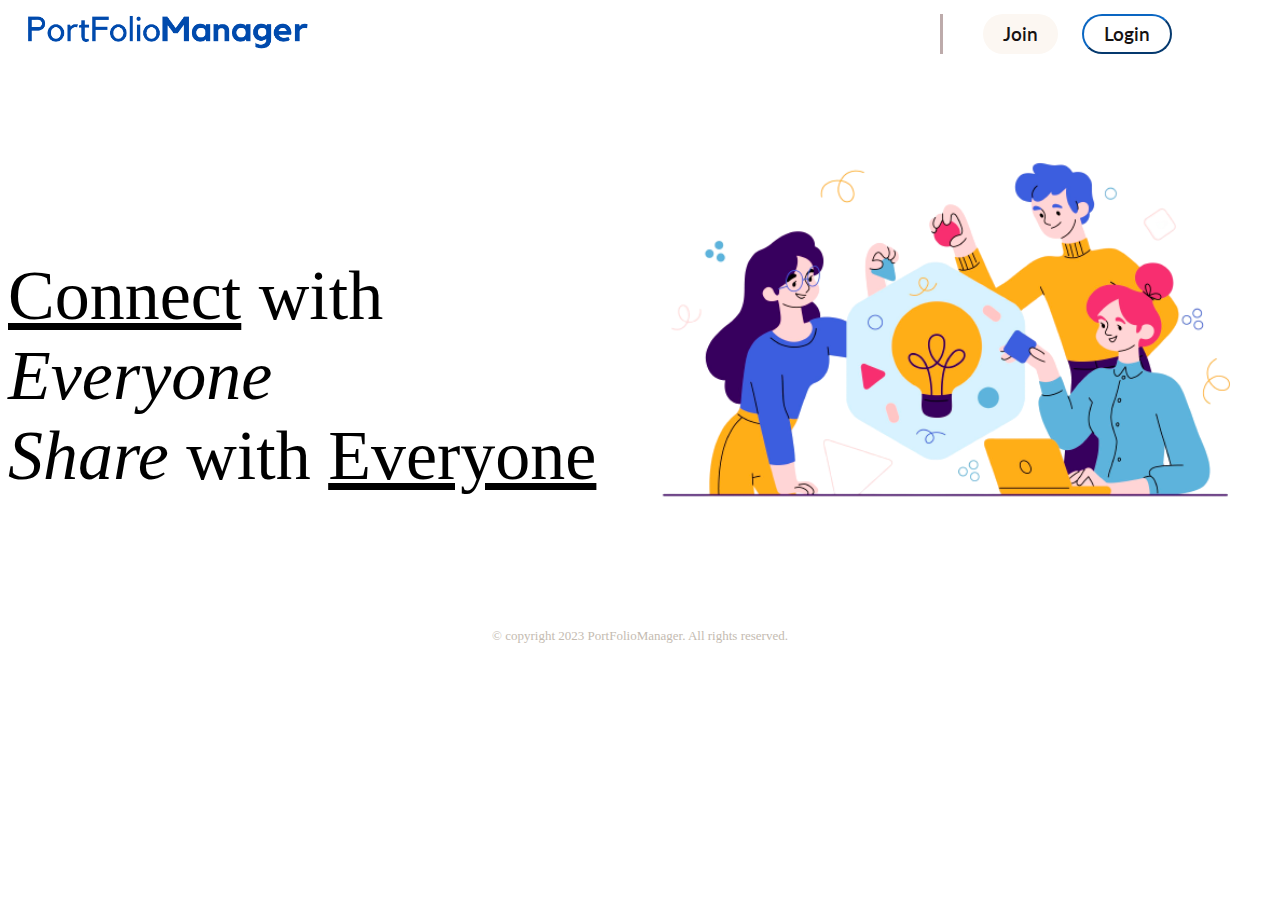
<file: index.html>
<!DOCTYPE html>
<html>
  <head>
    <title>PortFolioManager</title>
    <link rel="stylesheet" href="/style.css" />
    <link
      href="https://fonts.googleapis.com/css2?family=Dancing+Script&family=Playfair+Display:wght@500&display=swap"
      rel="stylesheet"
    />
  </head>
  <body>
    <header>
      <div id="container2">
        <div class="lc">
            <img
              id="logo"
              src="PortFolioManager-removebg-preview.png"
              alt="SiteLogo"
              height="40px"
            />
          </div>
          <div id="but">
            <a href="/join.html"><button class="button-17" role="button">Join</button></a>
            <a href="/login.html"><button class="button-18" role="button">Login</button></a>
          </div>
      </div>
    </header>

    <main>
      <div id="container">
        <div id="moto">
          <p1> <u>Connect</u> with <i>Everyone</i> </p1>
          <br />
          <p1> <i>Share</i> with <u>Everyone</u></p1>
        </div>
        <img
          id="illustration"
          src="illustration.png"
          alt="SiteLogo"
          height="40px"
        />
      </div>
      
    </main>
    <footer>
      <p>&copy; copyright 2023 PortFolioManager. All rights reserved.</p>
    </footer>
  </body>
</html>
</file>
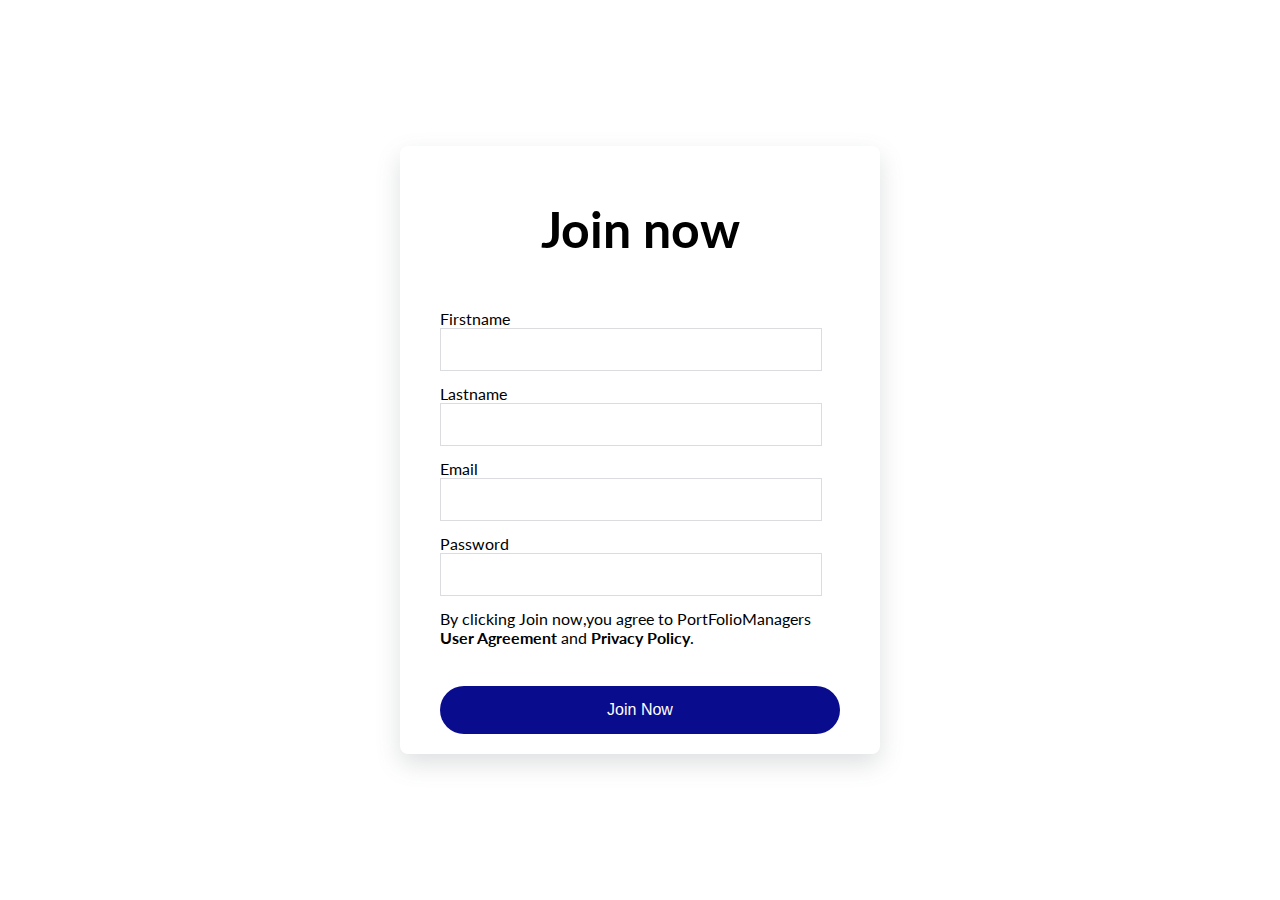
<file: join.html>
<!DOCTYPE html>
<html lang="en">
  <head>
    <meta charset="UTF-8" />
    <meta name="viewport" content="width=device-width, initial-scale=1.0" />
    <title>Join</title>
    <link rel="stylesheet" href="/join.css" />
  </head>
  <body>
    <div class="joinnowform">
      <form class="form">
        <h1 class="title">Join now</h1>
        <div class="inputContainer">
          <label for="fname" class="label">Firstname</label><br />
          <input type="text" id="fname" required class="input" /><br />
        </div>
        <div class="inputContainer">
          <label for="lname" class="label">Lastname</label><br />
          <input type="text" id="lname" required class="input" /><br />
        </div>

        <div class="inputContainer">
          <label for="email" class="label">Email</label><br />
          <input type="email" id="email" required class="input" /><br />
        </div>
        <div class="inputContainer">
          <label for="pass" class="label">Password</label><br />
          <input type="password" id="pass" required class="input" /><br />
        </div>

        <span class="policystatment">By clicking Join now,you agree to PortFolioManagers
        <b>User Agreement</b> and <b>Privacy Policy</b>.</span
        ><br /><br>
        <input type="submit" value="Join Now" class="sbtn"/>
      </form>
    </div>
  </body>
</html>
</file>
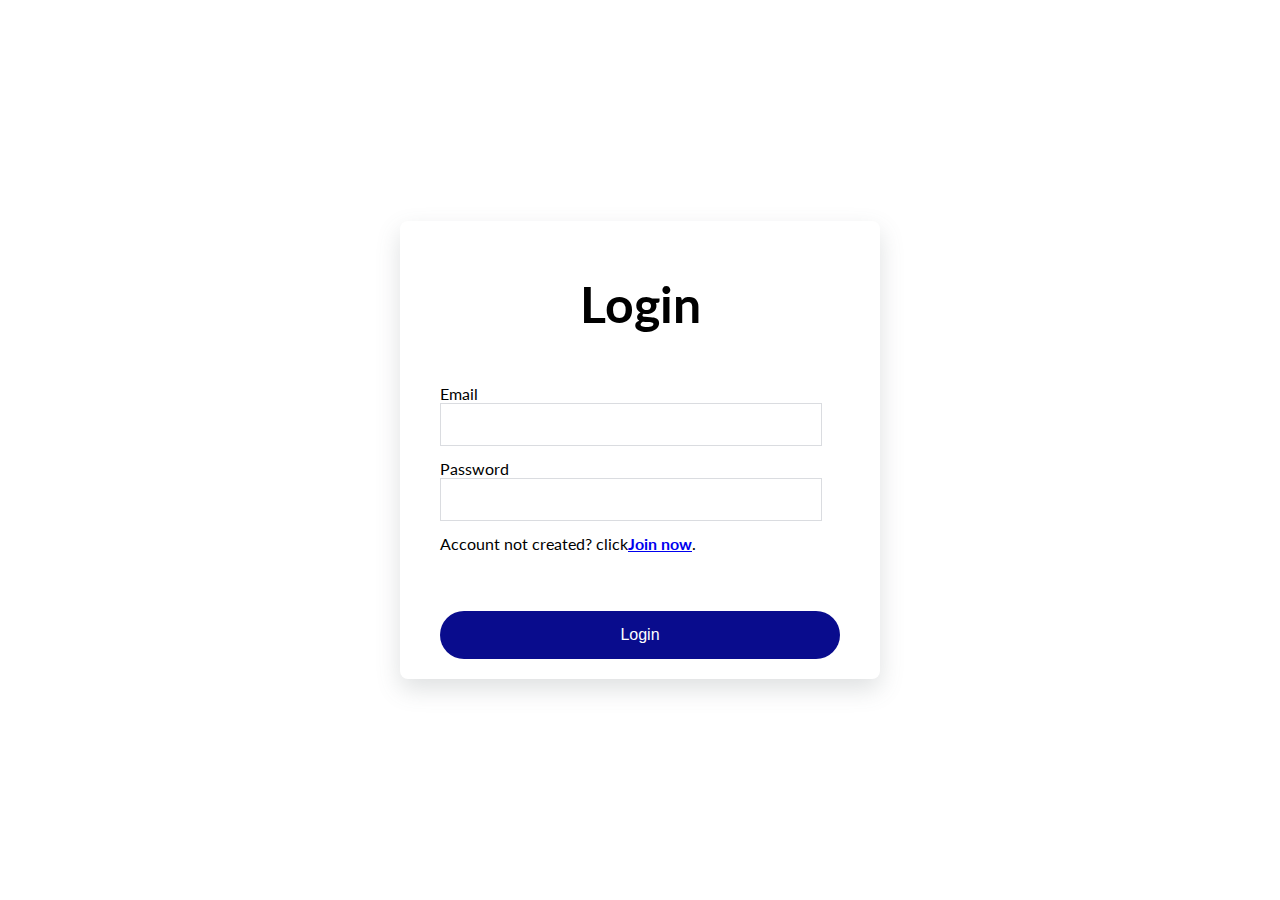
<file: login.html>
<!DOCTYPE html>
<html lang="en">
  <head>
    <meta charset="UTF-8" />
    <meta name="viewport" content="width=device-width, initial-scale=1.0" />
    <title>Login</title>
    <link rel="stylesheet" href="/login.css" />
  </head>
  <body>
    <div class="loginform">
      <form class="form">
        <h1 class="title">Login</h1>
        <div class="inputContainer">
          <label for="email" class="label">Email</label><br />
          <input type="email" id="email" required class="input" /><br />
        </div>
        <div class="inputContainer">
          <label for="pass" class="label">Password</label><br />
          <input type="password" id="pass" required class="input" /><br />
        </div>
        <div class="terms">
        <span>Account not created? click 
          <a href="/join.html"><b>Join now</b></a>.</span
        ><br /><br />
        </div>
        <input type="submit" value="Login" class="sbtn" />
      </form>
    </div>
  </body>
</html>
</file>
<file: style.css>
@import url('https://fonts.googleapis.com/css2?family=Dancing+Script&family=Lato:wght@300&family=Playfair+Display:wght@500&display=swap');

body {
    background-color: white;
  }
header {
    margin-top: 12px;
  }
footer {
    font-size: small;
    padding-top: 69px;
    text-align: center;
    color: rgb(196, 187, 177);
  }
#logo{
    margin-left: 18px;
  }
#moto{
    padding-top: 200px;
    font-family: serif;
    font-size: 70px;
  }
#illustration{
    padding-top: 50px;
    height: 440px;
    width: auto;
  }
#container{
    display: flex;
    justify-content: space-between;
}
#container2{
    display: flex;
    justify-content: space-between;
    align-items: center;
}
#but{
    padding-right: 100px;
    border-left: #bdabab;
    border-left-style: solid;
}




.button-17 {
    align-items: center;
    background-color: #fcf7f2;
    border: 0;
    border-radius: 100px;
    box-sizing: border-box;
    color: #161212;
    cursor: pointer;
    display: inline-flex;
    font-family: "lato", sans-serif;
    font-size: 19px;
    font-weight: 600;
    justify-content: center;
    line-height: 20px;
    max-width: 480px;
    min-height: 40px;
    min-width: 0px;
    overflow: hidden;
    padding: 0px;
    margin-left: 40px;
    margin-right: 20px;
    padding-left: 20px;
    padding-right: 20px;
    text-align: center;
    touch-action: manipulation;
    transition: background-color 0.167s cubic-bezier(0.4, 0, 0.2, 1) 0s, box-shadow 0.167s cubic-bezier(0.4, 0, 0.2, 1) 0s, color 0.167s cubic-bezier(0.4, 0, 0.2, 1) 0s;
    user-select: none;
    -webkit-user-select: none;
    vertical-align: middle;
  }
  
  .button-17:hover,
  .button-17:focus { 
    background-color: #e9ecee;
    color: #1d1b1b;
  }
  
  .button-17:active {
    background: #09223b;
    color: rgb(255, 255, 255, .7);
  }
  
  .button-17:disabled { 
    cursor: not-allowed;
    background: rgba(0, 0, 0, .08);
    color: rgba(0, 0, 0, .3);
  }


.button-18 {
  align-items: center;
  background-color: #ffffff;
  border-color: #0A66C2;
  border-radius: 100px;
  box-sizing: border-box;
  color: #161212;
  cursor: pointer;
  display: inline-flex;
  font-family: "lato", sans-serif;
  font-size: 19px;
  font-weight: 600;
  justify-content: center;
  line-height: 20px;
  max-width: 480px;
  min-height: 40px;
  min-width: 0px;
  overflow: hidden;
  padding: 0px;
  padding-left: 20px;
  padding-right: 20px;
  text-align: center;
  touch-action: manipulation;
  transition: background-color 0.167s cubic-bezier(0.4, 0, 0.2, 1) 0s, box-shadow 0.167s cubic-bezier(0.4, 0, 0.2, 1) 0s, color 0.167s cubic-bezier(0.4, 0, 0.2, 1) 0s;
  user-select: none;
  -webkit-user-select: none;
  vertical-align: middle;
}

.button-18:hover,
.button-18:focus { 
  background-color: #0A66C2;
  color: #ffffff;
}

.button-18:active {
  background: #09223b;
  color: rgb(255, 255, 255, .7);
}

.button-18:disabled { 
  cursor: not-allowed;
  background: rgba(0, 0, 0, .08);
  color: rgba(0, 0, 0, .3);
}
</file>
<file: join.css>
/* @import url("https://fonts.googleapis.com/css2?family=Dancing+Script&family=Lato:wght@100&family=Playfair+Display:wght@500&display=swap"); */
@import url('https://fonts.googleapis.com/css2?family=Dancing+Script&family=Lato:wght@300&family=Playfair+Display:wght@500&display=swap');
body {
  box-sizing: border-box;
  margin: 0;
  padding: 0;
  background-color: white;
  font-family: "lato", sans-serif;
}
.joinnowform {
  display: flex;
  justify-content: center;
  align-items: center;
  height: 100vh;
}
.form {
  background-color: white;
  width: 400px;
  border-radius: 8px;
  padding: 20px 40px;
  box-shadow: 0 10px 25px rgba(92, 99, 105, 0.2);
}
.policystatment{
    text-align: center;
}
.title {
  text-align: center;
  font-size: 50px;
  margin-bottom: 50px;
}
.inputContainer {
    position: relative;
    height: 45px;
    width: 90%;
    margin-bottom: 30px;
  }
  .input {
    /* position: absolute; */
    top: 0px;
    left: 0px;
    height: 90%;
    width: 100%;
    border: 1px solid #DADCE0;
    /* border-radius: 7px; */
    font-size: 16px;
    padding: 0 10px;
    outline: none;
    background: none;
    /* z-index: 1; */
  }
  .input:focus {
    border: 2px solid rgb(214, 209, 214);
  }
  .label {
    /* position:static; */
    top: 15px;
    left: 15px;
    padding: 0 0px;
    /* background-color: white; */
    /* color: #DADCE0; */
    font-size: 16px;
    /* transition: 0.5s; */
    /* z-index: 0; */
  }
  .sbtn {
    display: block;
    padding: 15px;
    border: none;
    background-color: rgb(9, 12, 141);
    color: white;
    border-radius: 100px;
    cursor: pointer;
    font-size: 16px;
    margin-top: 20px;
    width:100%;
  }
</file>
<file: login.css>
/* @import url("https://fonts.googleapis.com/css2?family=Dancing+Script&family=Lato:wght@100&family=Playfair+Display:wght@500&display=swap"); */
@import url('https://fonts.googleapis.com/css2?family=Dancing+Script&family=Lato:wght@300&family=Playfair+Display:wght@500&display=swap');
body {
  box-sizing: border-box;
  margin: 0;
  padding: 0;
  background-color: white;
  font-family: "lato", sans-serif;
}
.loginform {
  display: flex;
  justify-content: center;
  align-items: center;
  height: 100vh;
}
.form {
  background-color: white;
  width: 400px;
  border-radius: 8px;
  padding: 20px 40px;
  box-shadow: 0 10px 25px rgba(92, 99, 105, 0.2);
}

.title {
  text-align: center;
  font-size: 50px;
  margin-bottom: 50px;
}
.inputContainer {
    position: relative;
    height: 45px;
    width: 90%;
    margin-bottom: 30px;
  }
  .input {
    /* position: absolute; */
    top: 0px;
    left: 0px;
    height: 90%;
    width: 100%;
    border: 1px solid #DADCE0;
    /* border-radius: 7px; */
    font-size: 16px;
    padding: 0 10px;
    outline: none;
    background: none;
    /* z-index: 1; */
  }
  .input:focus {
    border: 2px solid rgb(214, 209, 214);
  }
  .label {
    /* position:static; */
    top: 15px;
    left: 15px;
    padding: 0 0px;
    /* background-color: white; */
    /* color: #DADCE0; */
    font-size: 16px;
    /* transition: 0.5s; */
    /* z-index: 0; */
  }
  .sbtn {
    display: block;
    padding: 15px;
    border: none;
    background-color: rgb(9, 12, 141);
    color: white;
    border-radius: 100px;
    cursor: pointer;
    font-size: 16px;
    margin-top: 20px;
    width:100%;
  }
  
  .terms span {
    display: flex;
    align-items: center;
  }
</file>
